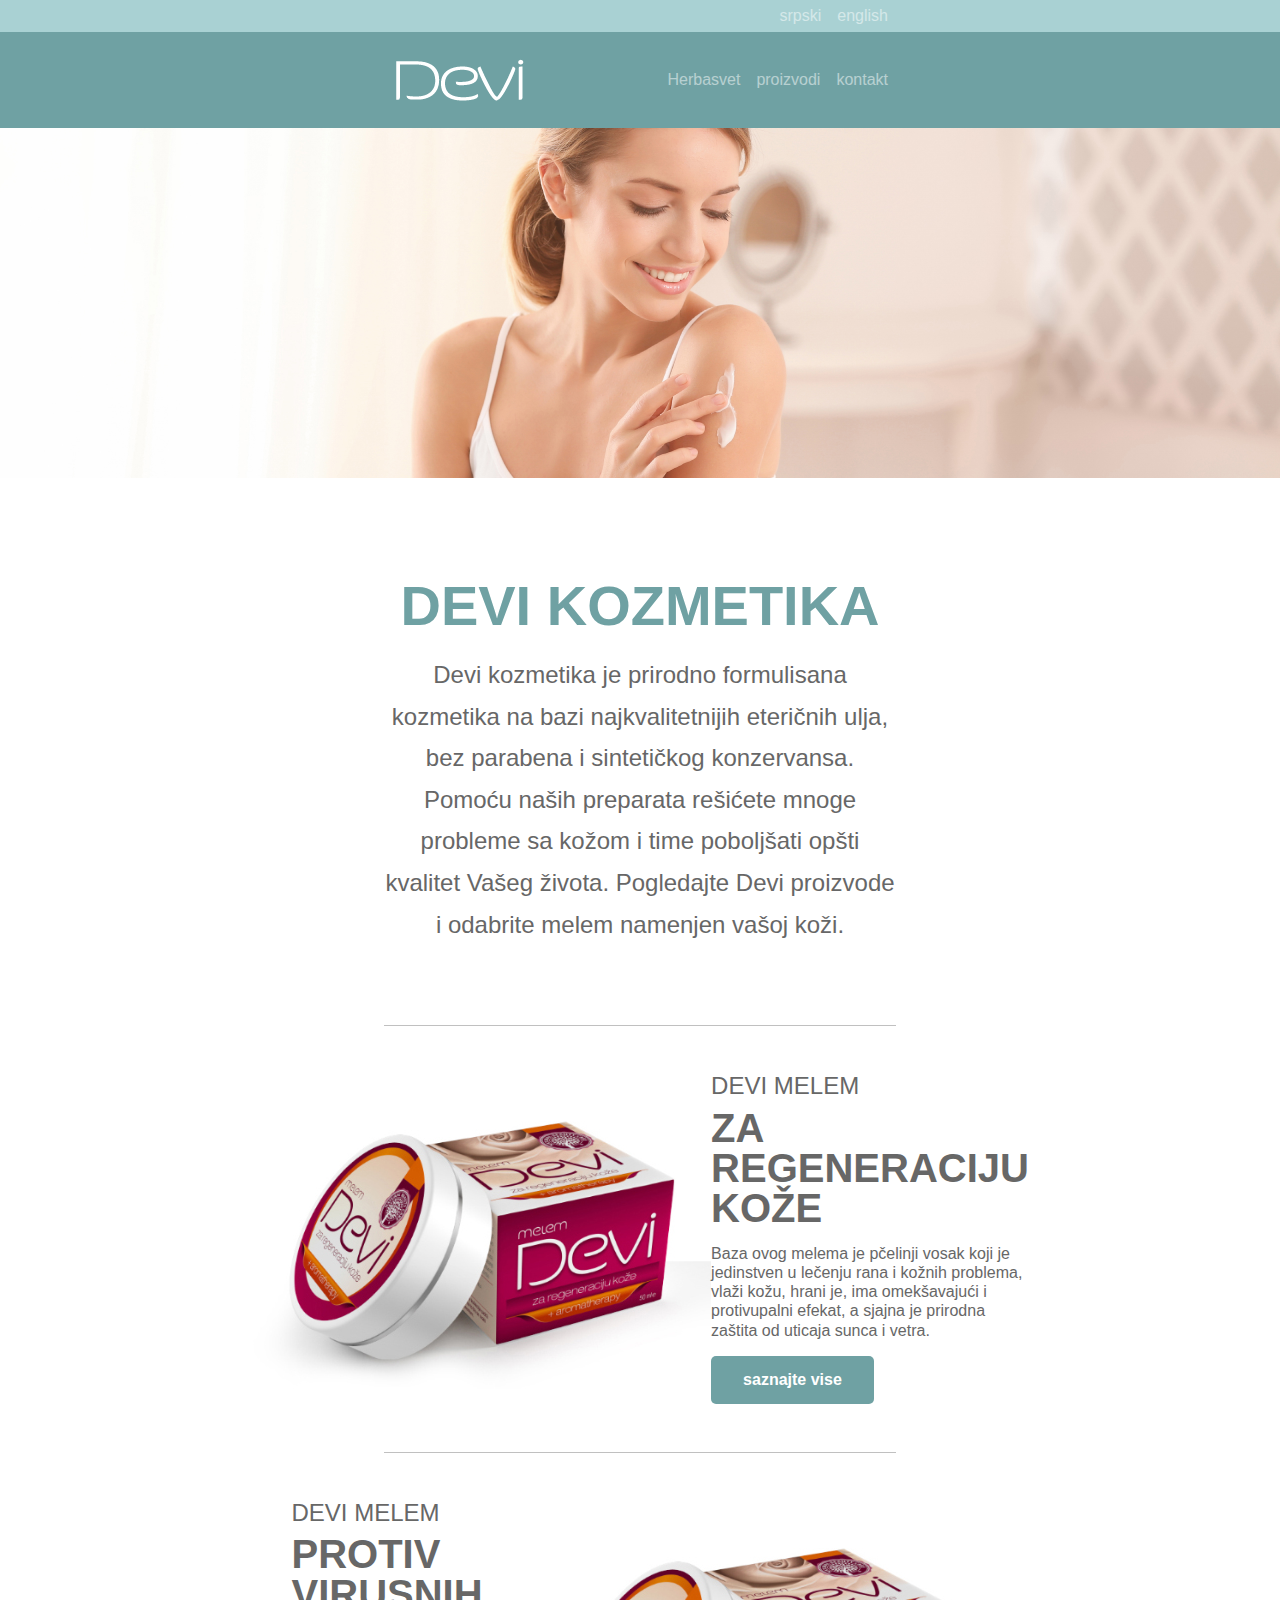
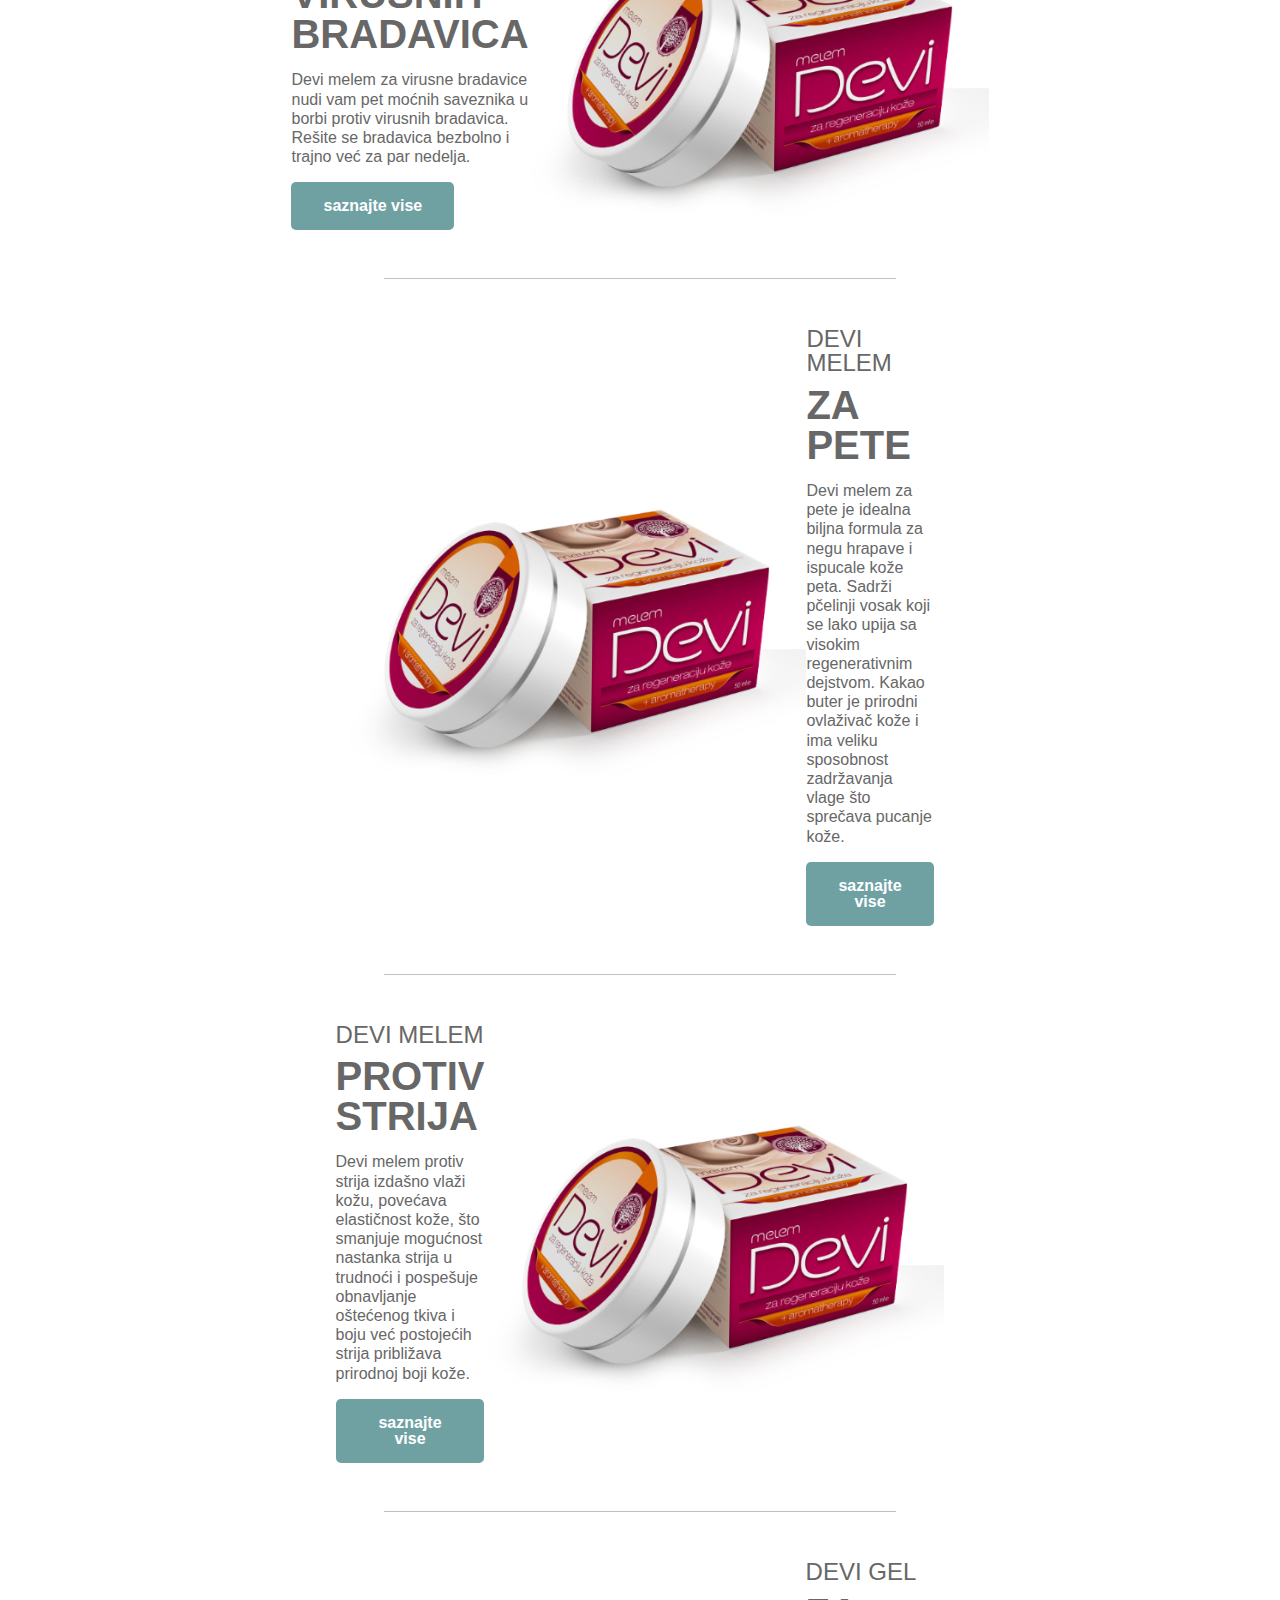
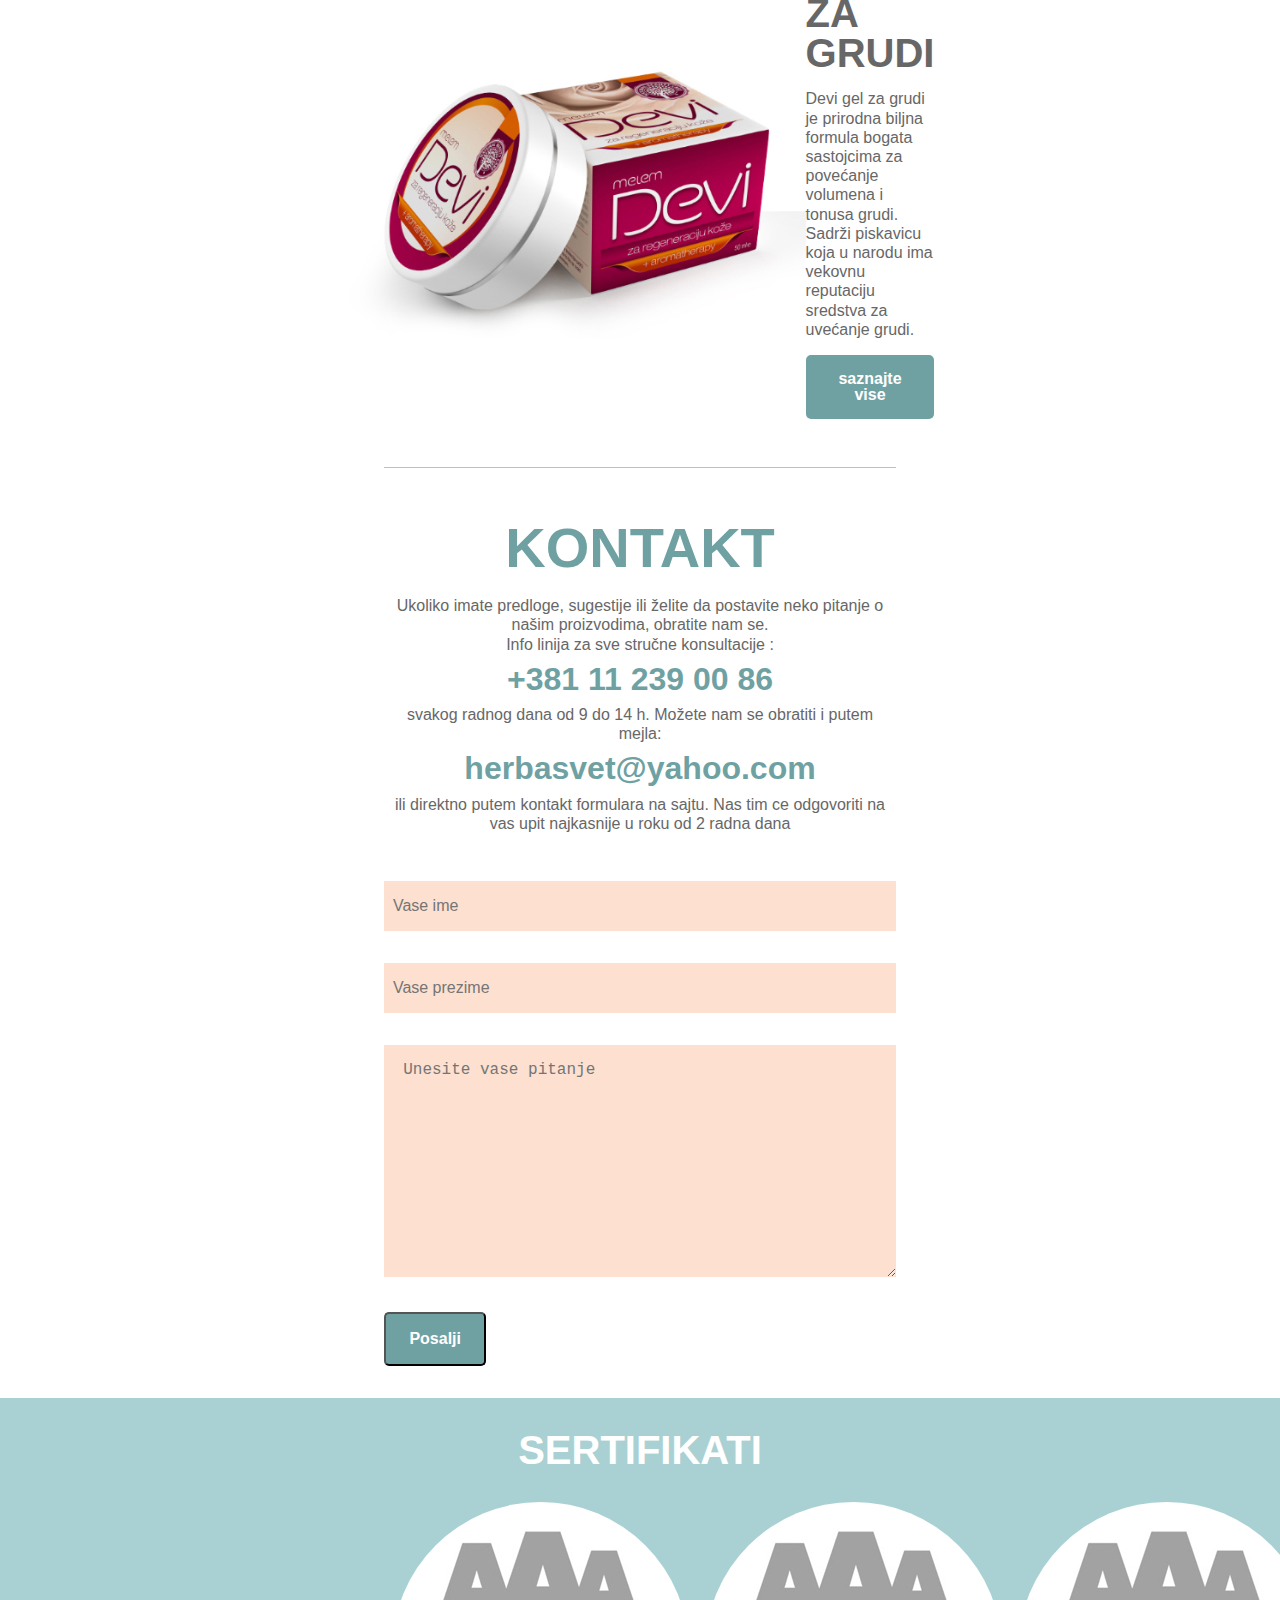
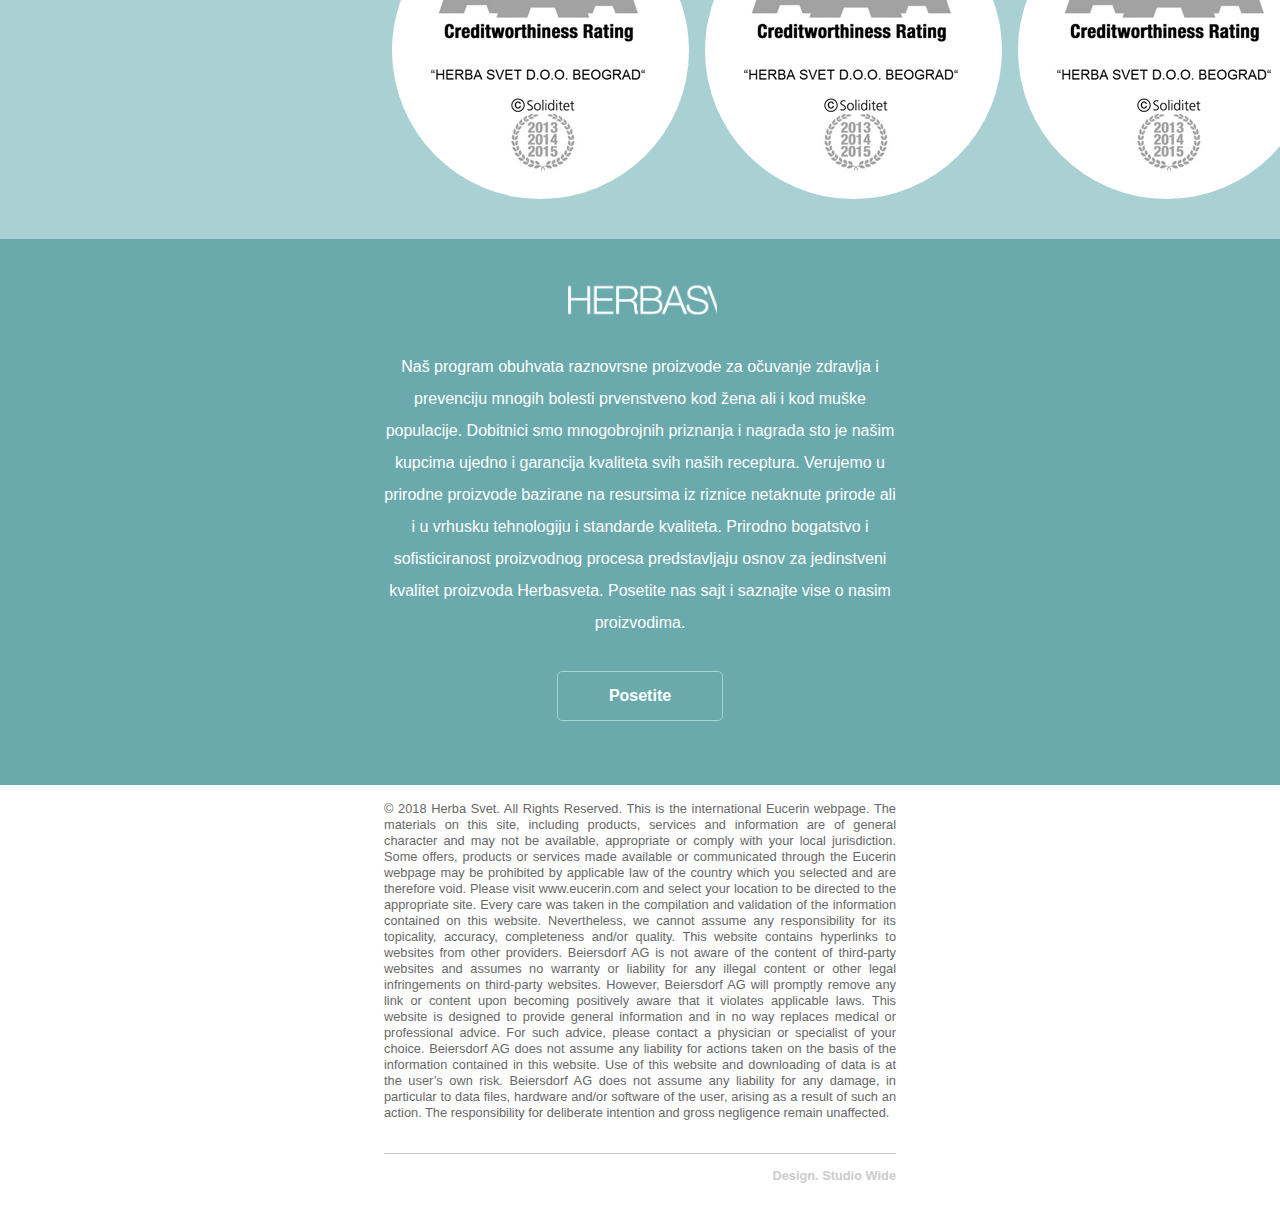
<file: index.html>
<!DOCTYPE html>
<html lang="en" dir="ltr">
  <head>
    <meta charset="utf-8">
    <title>Devi</title>
    <link rel="stylesheet" type="text/css" href="resources/css/reset.css">
    <link rel="stylesheet" type="text/css" href="resources/css/style.css">
    <script src="http://ajax.googleapis.com/ajax/libs/jquery/1.8.3/jquery.min.js"></script>
    <script src="resources/js/responsiveslides.min.js"></script>
    <script>
  $(function() {
    $(".rslides").responsiveSlides();
  });
</script>
  </head>
  <body>
    <div id="lang-nav-wrapper" class="clearfix">
      <div class="lang-nav site-wrapper">
        <a class="linkovi" href="#">srpski</a>
        <a class="linkovi" href="#">english</a>
      </div>
    </div>
    <div id="header-wrapper" class="clearfix">
      <div class="header site-wrapper">
        <h1><a href="#"><span>DEVI</span></a></h1>
        <ul>
          <li><a class="linkovi" href="http://www.herbasvet.com">Herbasvet</a></li>
          <li><a class="linkovi" href="#main">proizvodi</a></li>
          <li><a class="linkovi" href="#kontakt">kontakt</a></li>
        </ul>
      </div>
    </div>
    <ul class="rslides">
  <li><img src="resources/images/shutterstock_781999633_01.jpg" alt=""></li>
  <li><img src="resources/images/shutterstock_781999633_02.jpg" alt=""></li>
  <li><img src="resources/images/shutterstock_781999633_03.jpg" alt=""></li>
</ul>
    <div id="main" class="site-wrapper">
      <div class="main-opis">
        <h2>DEVI KOZMETIKA</h2>
        <p>Devi kozmetika je prirodno formulisana kozmetika na bazi najkvalitetnijih eteričnih ulja, bez parabena i sintetičkog konzervansa. Pomoću naših preparata rešićete mnoge probleme sa kožom i time poboljšati opšti kvalitet Vašeg života. Pogledajte Devi proizvode i odabrite melem namenjen vašoj koži.</p>
      </div>
      <div class="proizvod">
        <img src="resources/images/devi_regeneracija.jpg" alt="">
        <div class="proizvod-opis">
          <h3><span class="proizvod-opis-nadnaslov">DEVI MELEM</span> ZA REGENERACIJU KOŽE</h3>
          <p>Baza ovog melema je pčelinji vosak koji je jedinstven u lečenju rana i kožnih problema, vlaži kožu, hrani je, ima omekšavajući i protivupalni efekat, a sjajna je prirodna zaštita od uticaja sunca i vetra.</p>
          <a href="">saznajte vise</a>
        </div>
      </div>
      <div class="proizvod  proizvod-opis-rev">
        <img src="resources/images/devi_regeneracija.jpg" alt="">
        <div class="proizvod-opis">
          <h3><span class="proizvod-opis-nadnaslov">DEVI MELEM</span>PROTIV VIRUSNIH BRADAVICA</h3>
          <p>Devi melem za virusne bradavice nudi vam pet moćnih saveznika u borbi protiv virusnih bradavica. Rešite se bradavica bezbolno i trajno već za par nedelja.</p>
          <a href="">saznajte vise</a>
        </div>
      </div>
      <div class="proizvod">
        <img src="resources/images/devi_regeneracija.jpg" alt="">
        <div class="proizvod-opis">
          <h3><span class="proizvod-opis-nadnaslov">DEVI MELEM</span>ZA PETE</h3>
          <p>Devi melem za pete je idealna biljna formula za negu hrapave i ispucale kože peta. Sadrži pčelinji vosak koji se lako upija sa visokim regenerativnim dejstvom. Kakao buter je prirodni ovlaživač kože i ima veliku sposobnost zadržavanja vlage što sprečava pucanje kože.</p>
          <a href="">saznajte vise</a>
        </div>
      </div>
      <div class="proizvod proizvod-opis-rev">
        <img src="resources/images/devi_regeneracija.jpg" alt="">
        <div class="proizvod-opis">
          <h3><span class="proizvod-opis-nadnaslov">DEVI MELEM</span>PROTIV STRIJA</h3>
          <p>Devi melem protiv strija izdašno vlaži kožu, povećava elastičnost kože, što smanjuje mogućnost nastanka strija u trudnoći i pospešuje obnavljanje oštećenog tkiva i boju već postojećih strija približava prirodnoj boji kože.</p>
          <a href="">saznajte vise</a>
        </div>
      </div>
      <div class="proizvod">
        <img src="resources/images/devi_regeneracija.jpg" alt="">
        <div class="proizvod-opis">
          <h3><span class="proizvod-opis-nadnaslov">DEVI GEL</span>ZA GRUDI</h3>
          <p>Devi gel za grudi je prirodna biljna formula bogata sastojcima za povećanje volumena i tonusa grudi. Sadrži piskavicu koja u narodu ima vekovnu reputaciju sredstva za uvećanje grudi.</p>
          <a href="">saznajte vise</a>
        </div>
      </div>
      <div id="kontakt">
        <h2>KONTAKT</h2>
        <p>Ukoliko imate predloge, sugestije ili želite da postavite neko pitanje o našim proizvodima, obratite nam se. <br>
        Info linija za sve stručne konsultacije :<span>+381 11 239 00 86</span> svakog radnog dana od 9 do 14 h. Možete nam se obratiti i putem mejla: <span>herbasvet@yahoo.com</span> ili direktno putem kontakt formulara na sajtu. Nas tim ce odgovoriti na vas upit najkasnije u roku od 2 radna dana </p>
          <div class="kontakt-container">
            <form action="/action_page.php">

              <input type="text" id="fname" name="firstname" placeholder="  Vase ime">

              <input type="text" id="lname" name="lastname" placeholder="  Vase prezime">

              <textarea id="subject" name="subject" placeholder="  Unesite vase pitanje" style="height:200px"></textarea>

              <input class="btn" type="submit" value="Posalji">
            </form>
        </div>
      </div>
    </div>
    <div id="footer">
        <div class="site-wrapper">
          <h3>SERTIFIKATI</h3>
          <div class="sertifikati">
            <img src="resources/images/bisnode.jpg" alt="">
            <img src="resources/images/bisnode.jpg" alt="">
            <img src="resources/images/bisnode.jpg" alt="">
          </div>
        </div>
        <div class="main-site">
          <div class="site-wrapper">
            <h4><span>HERBA SVET</span></h4>
            <p>Naš program obuhvata raznovrsne proizvode za očuvanje zdravlja i prevenciju mnogih bolesti prvenstveno kod žena ali i kod muške populacije. Dobitnici smo mnogobrojnih priznanja i nagrada sto je našim kupcima ujedno i garancija kvaliteta svih naših receptura. Verujemo u prirodne proizvode bazirane na resursima iz riznice netaknute prirode ali i u vrhusku tehnologiju i standarde kvaliteta. Prirodno bogatstvo i sofisticiranost proizvodnog procesa predstavljaju osnov za jedinstveni kvalitet proizvoda Herbasveta. Posetite nas sajt i saznajte vise o nasim proizvodima.</p>
            <a href="http://www.herbasvet.com">Posetite</a>
          </div>
        </div>
    </div>
      <div class="impresum site-wrapper">
        <p>© 2018 Herba Svet. All Rights Reserved. This is the international Eucerin webpage. The materials on this site, including products, services and information are of general character and may not be available, appropriate or comply with your local jurisdiction. Some offers, products or services made available or communicated through the Eucerin webpage may be prohibited by applicable law of the country which you selected and are therefore void. Please visit www.eucerin.com and select your location to be directed to the appropriate site. Every care was taken in the compilation and validation of the information contained on this website. Nevertheless, we cannot assume any responsibility for its topicality, accuracy, completeness and/or quality. This website contains hyperlinks to websites from other providers. Beiersdorf AG is not aware of the content of third-party websites and assumes no warranty or liability for any illegal content or other legal infringements on third-party websites. However, Beiersdorf AG will promptly remove any link or content upon becoming positively aware that it violates applicable laws. This website is designed to provide general information and in no way replaces medical or professional advice. For such advice, please contact a physician or specialist of your choice. Beiersdorf AG does not assume any liability for actions taken on the basis of the information contained in this website. Use of this website and downloading of data is at the user’s own risk. Beiersdorf AG does not assume any liability for any damage, in particular to data files, hardware and/or software of the user, arising as a result of such an action. The responsibility for deliberate intention and gross negligence remain unaffected.
        </p>
        <br>
        <a href="http://www.heywide.com">Design. Studio Wide</a>
    </div>
  </body>
</html>
</file>
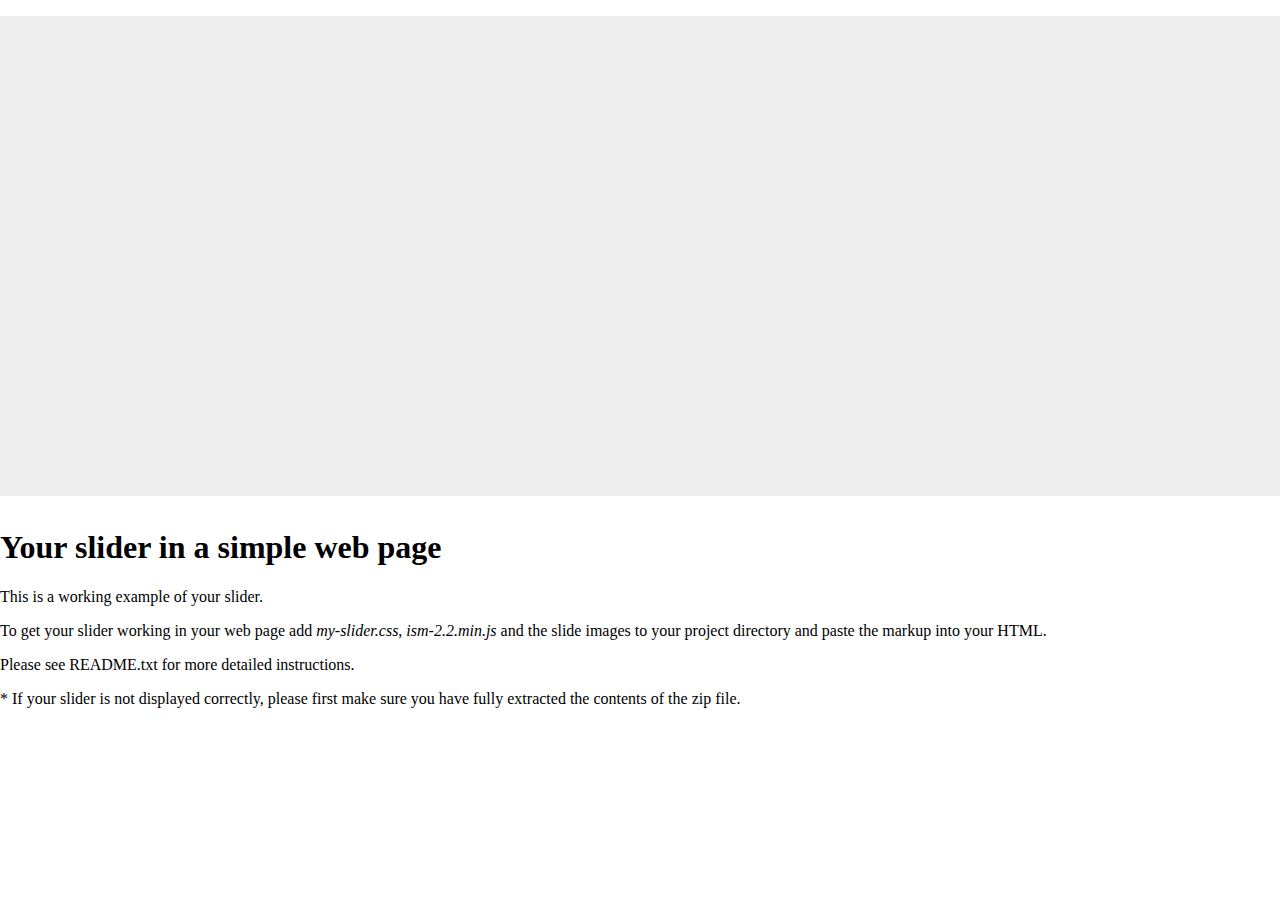
<file: resources/slilder/imageslidermaker/example.html>
<html>
<head>
<title>Your slider in a simple web page</title>

<style>
body { background-color: #fff; color: #000; padding: 0; margin: 0; }
.container { width: 1600px; margin: auto; padding-top: 1em; }
.container .ism-slider { margin-left: auto; margin-right: auto; }
</style>

<link rel="stylesheet" href="ism/css/my-slider.css"/>
<script src="ism/js/ism-2.2.min.js"></script>

</head>
<body>
<div class='container'>

<div class="ism-slider" data-transition_type="fade" id="my-slider">
  <ol>
    <li>
      <img src="ism/image/slides/flower-729514_1280.jpg">
      <div class="ism-caption ism-caption-0">My slide caption text</div>
    </li>
    <li>
      <img src="ism/image/slides/beautiful-701678_1280.jpg">
      <div class="ism-caption ism-caption-0">My slide caption text</div>
    </li>
    <li>
      <img src="ism/image/slides/summer-192179_1280.jpg">
    </li>
  </ol>
</div>
<p class="ism-badge" id="my-slider-ism-badge"><a class="ism-link" href="http://imageslidermaker.com" rel="nofollow">generated with ISM</a></p>

<section><h1>Your slider in a simple web page</h1>


<p>This is a working example of your slider.</p>

<p>To get your slider working in your web page add <em>my-slider.css</em>, <em>ism-2.2.min.js</em> and the slide images to your project directory and paste the markup into your HTML.</p>
<p>Please see README.txt for more detailed instructions.</p>

<p>* If your slider is not displayed correctly, please first make sure you have fully extracted the contents of the zip file.</p>

</section></div>
</body>
</html>
</file>
<file: resources/css/style.css>
html {
  font-size: 16px;
}
h1 a {
  background: url('../images/devilogo.png') no-repeat;
  display: block;
  width: 150px;
  height: 50px;
}
h1 a span {
  display: none;
}
h2 {
  font-size: 3.5rem;
  font-weight: bold;
  color: #6fa1a3;
  padding: 20px 0;
  text-align: center;
}
h3 {
  font-size: 2.5rem;
  font-weight: bold;
  color: #676767;
  padding: 0 0 .5rem 0;
  text-align: left;
  margin-bottom: .5rem;
  /*outline: 1px silver solid;*/
}
p {
  color: #676767;
  padding: 0;
  line-height: 1.2rem;
  text-align: center;
}
body {
  max-width: 100%;
  font-family: helvetica, sans-serif;
}
.site-wrapper {
  width: 40%;
  margin: 0 auto;
}
#lang-nav-wrapper {
  width: 100%;
  background-color: #a9d1d3;
}
.lang-nav {
  display: flex;
  justify-content: flex-end;
  align-items: center;
  height: 2rem;
}
.linkovi  {
  text-decoration: none;
  padding: 0 .5rem;
  color: white;
  opacity: .5;
}
.linkovi:hover {
  padding: 0 .5rem;
  color: white;
  opacity: 1;
}
#header-wrapper {
  background-color: #6fa1a3;
}
.header, .header ul {
  display: flex;
  height: 6rem;
  justify-content: space-between;
  align-items: center;
}
.rslides {
  position: relative;
  list-style: none;
  overflow: hidden;
  width: 100%;
  padding: 0;
  margin: 0;
  }

.rslides li {
  -webkit-backface-visibility: hidden;
  position: absolute;
  display: none;
  width: 100%;
  left: 0;
  top: 0;
  }

.rslides li:first-child {
  position: relative;
  display: block;
  float: left;
  }

.rslides img {
  display: block;
  height: auto;
  float: left;
  width: 100%;
  border: 0;
  }
.main-opis {
  padding: 5rem 0;
}
.main-opis p {
  font-size: 1.5rem;
  line-height: 2.6rem;
}
.proizvod {
  display: flex;
  justify-content: center;
  align-items: center;
  border-top: 1px solid silver;
  padding: 3rem 0;
  /*outline: 2px red solid;*/
}
.proizvod-opis-rev {
  display: flex;
  flex-direction: row-reverse;
  border-top: 1px solid silver;
  /*outline: 2px red solid;*/
}
.proizvod-opis {
  display: flex;
  flex-direction: column;
  justify-content: center;
  align-items: flex-start;
  /*outline: 1px red solid;*/
}
.proizvod-opis-nadnaslov {
  display: block;
  clear: both;
  font-size: 1.5rem;
  font-weight: normal;
  padding-bottom: .6rem;
}
.proizvod-opis p {
  text-align: left;
  /*outline: 1px silver solid;*/
}
.proizvod-opis a {
  background-color: #6fa1a3;
  padding: 1rem 2rem;
  margin-top: 1rem;
  border-radius: 5px;
  text-align: center;
  text-decoration: none;
  color: white;
  font-weight: bold;
  /*outline: 1px silver solid;*/
}
.proizvod-opis a:hover {
  background-color: #a9d1d3;
  transition: 0.3s;
}
.proizvod img {
  display: block;
  margin: 0 auto;
  max-height: auto;
  max-width: 100%;
  /*outline: 1px silver solid;*/
}
#kontakt {
  padding: 2rem 0;
  border-top: 1px solid silver;
}
#kontakt span {
  display: block;
  font-weight: bold;
  padding: 1rem;
  color: #6fa1a3;
  font-size: 2rem;
}
#kontakt p {
  padding-bottom: 2rem;
}
.kontakt-container {
}
#kontakt input[type=text] {
  display: inline-block;
  width: 100%;
  resize: vertical;
  font-size: 1rem;
  padding: 1rem 0;
  margin: 1rem auto;
  border: none;
  background-color: #fde0d0;
  /*outline: 1px red solid;*/
}
#kontakt textarea {
  display: inline-block;
  width: 100%;
  resize: vertical;
  font-size: 1rem;
  padding: 1rem 0;
  margin: 1rem auto;
  border: none;
  background-color: #fde0d0;
  /*outline: 1px red solid;*/
}
#kontakt label {
  display: inline-block;
  padding: 1rem 0;
}
input[type=submit] {
  width: 20%;
  background-color: #6fa1a3;
  padding: 1rem 0;
  margin-top: 1rem;
  border-radius: 5px;
  text-align: center;
  text-decoration: none;
  color: white;
  font-weight: bold;
  font-size: 1rem;
}
input[type=submit]:hover {
  width: 20%;
  background-color: #a9d1d3;
  transition: 0.3s;
}
label {
  font-weight: bold;
  color:#676767;
  font-weight: bold;
}
#footer {
  background-color: #a9d1d3;
  max-width: 100%;
  padding: 2rem 0 0 0;
}
#footer h3 {
  text-align: center;
  padding: 0 0 1rem 0;
  color: white;
}
#footer h4 {
  background-image: url("../images/hs-logo-01.png"); /* The image used */
  background-color: #cccccc; /* Used if the image is unavailable */
  display: block;
  max-width: 30%;
  height: 3rem; /* You must set a specified height */
  background-position: center; /* Center the image */
  background-repeat: no-repeat; /* Do not repeat the image */
  background-size: cover; /* Resize the background image to cover the entire container */
  background-color: #6aaaad;
  margin: 2rem auto;
}
#footer h4 span {
  display: none;
}
#footer  p {
  color: white;
  line-height: 2rem;
  padding: 0 0 0 0;
}
.sertifikati {
  display: flex;
  flex-direction: row;
  justify-content: space-around;
  align-items: center;
  padding-bottom: 2rem;
}
.sertifikati img {
  padding: .5rem .5rem;
  border-radius: 100%;
  max-width: 80%;
  max-height: auto;
  /*outline: 1px red solid;*/
}
.main-site {
  display: flex;
  justify-content: center;
  align-items: center;
  /*background-image: url("../images/hs-podloga_547784302.jpg"); /* The image used */
  background-color: #cccccc; /* Used if the image is unavailable */
  /*height: 300px; /* You must set a specified height */
  background-position: center; /* Center the image */
  background-repeat: no-repeat; /* Do not repeat the image */
  background-size: cover; /* Resize the background image to cover the entire container */
  background-color: #6aaaad;
}
.main-site a {
  display: block;
  width:100px;
  margin: 0 auto;
  /*background-color: #d39a7b;*/
  border: 1px solid #a9d1d3;
  padding: 1rem 2rem;
  margin: 2rem auto 4rem auto;
  border-radius: 5px;
  text-align: center;
  text-decoration: none;
  color: white;
  font-weight: bold;
  /*outline: 1px silver solid;*/
}
.main-site a:hover {
  background-color: #a9d1d3;;
  transition: 0.3s;
  color: #6aaaad;;
}
.impresum p {
  padding: 1rem 0;
  font-size: .8rem;
  line-height: 1rem;
  text-align: justify;
}
.impresum a {
  font-size: .8rem;
  display: block;
  margin: 0 auto 2rem 0;
  text-decoration: none;
  font-weight: bold;
  color: silver;
  opacity: .8;
  text-align: right;
  border-top: 1px silver solid;
  padding-top: 1rem;
}
.impresum a:hover {
  color: #6aaaad;
  opacity: 1;
}

/*--- Media queries TABLETS ---*/

@media only screen and (max-width: 768px) {
  .site-wrapper {
    width: 90%;
    margin: 0 auto;
  }
}
</file>
<file: resources/slilder/imageslidermaker/ism/css/my-slider.css>
.ism-slider > ol, .ism-slider > ol > li, .ism-slider > ol > li > img { width: 100%; list-style: none; margin: 0; padding: 0; }
.ism-slider {
  overflow: hidden;
  position: relative;
  padding: 0 !important;
  -webkit-user-select: none;
  -khtml-user-select: none;
  -moz-user-select: none;
  -ms-user-select: none;
  user-select: none;
  cursor: default;
  z-index: 2;
  background-color: rgba(0, 0, 0, 0.1);
  -webkit-animation: ism-fadein 3s;
  -webkit-background-clip: padding-box;
  -moz-background-clip: padding;
  background-clip: padding-box;
}
@-webkit-keyframes ism-fadein {
  from { opacity: 0; }
  to { opacity: 1; }
}
@-webkit-keyframes ism-loading {
  50% { left: 120px; }
}

.ism-slider .ism-slides {
  list-style: none;
  position: absolute;
  height: 100%;
  top: 0;
  padding: 0 !important;
  margin-top: 0;
  margin-bottom: 0;
  z-index: 1;
}

.ism-slider li.ism-slide {
  height: 100%;
  overflow: hidden;
  position: absolute;
  display: block;
  top: 0;
  bottom: 0;
  margin: 0 !important;
  padding: 0 !important;
  background-color: #d5d5d5;
  text-align: center;
}

.ism-slider .ism-img-frame {
  display: block;
  position: absolute;
  width: 100%;
  height: 100%;
}

.ism-slider a.ism-image-link {
  position: absolute;
  color: inherit;
  text-decoration: none;
  display: block;
  top: 0;
  left: 0;
  width: 100%;
  height: 100%;
}

.ism-slider .ism-img {
  display: block;
  border: none;
  position: absolute;
  pointer-events: none;
}

.ism-button, .ism-pause-button {
  position: absolute;
  display: block;
  -webkit-box-sizing: border-box; -moz-box-sizing: border-box; box-sizing: border-box;
  border: none;
  outline: none;
  text-align:center;
  z-index: 6;
  cursor: pointer;
  padding: 0;
  background-repeat: no-repeat;
  background-position: center center;
}

.ism-pause-button {
  display: none;
  left: 50%;
}

.ism-slider:hover .ism-pause-button {
  display: block;
}

.ism-caption {
  -webkit-box-sizing: border-box; -moz-box-sizing: border-box; box-sizing: border-box;
  padding: 0 1em;
  text-shadow: none;
  line-height: 1.2em;
  padding: 0.25em 0.5em;
  width: auto;
  height: auto;
  text-align: center;
  visibility: hidden;
}

a.ism-image-link .ism-caption, a.ism-caption {
  text-decoration: none;
  font-weight: normal;
}

a.ism-caption:hover {
  text-decoration: underline;
}

.ism-caption-0 {
  z-index: 3;
}

.ism-caption-1 {
  z-index: 4;
}

.ism-caption-2 {
  z-index: 5;
}

.ism-radios {
  margin: 0;
  padding: 0;
  list-style: none;
  color: #fff;
  font-size: 1px;
}

.ism-slider .ism-radios {
  position: absolute;
  -webkit-box-sizing: border-box; -moz-box-sizing: border-box; box-sizing: border-box;
  z-index: 6;
  bottom: 5px;
  left: 0;
  right: 0;
  width: auto;
  background-color: rgba(255, 255, 255, 0.0);
  padding: 0 7px;
  height: 0;
  overflow: visible;
}

.ism-slider .ism-radios.ism-radios-as-thumbnails {
  bottom: 5px;
}

.ism-radios li {
  position: relative;
  display: inline-block;
  margin: 0 3px;
  padding: 0;
}

.ism-radios input.ism-radio {
  display: none;
}

.ism-radios label {
  display: block;
  -webkit-box-sizing: border-box; -moz-box-sizing: border-box; box-sizing: border-box;
  margin: 0;
  text-decoration: none;
  cursor: pointer;
}

.ism-radios-as-thumbnails label {
  -webkit-background-size: 120% auto; -moz-background-size: 120% auto; -o-background-size: 120% auto; background-size: 120% auto;
  background-position: center center;
  background-repeat: no-repeat;
  border: 2px solid rgba(255, 255, 255, 0.6);
  opacity: 0.8;
}

.ism-radios-as-thumbnails label:hover {
  border: 2px solid #fff;
  opacity: 1;
}

.ism-radios-as-thumbnails li.active label {
  border: 2px solid rgba(255, 255, 255, 1.0);
  opacity: 1;
}

p.ism-badge {
  margin: 0 auto;
  text-align: right;
  font-size: 10px;
  padding-top: 1px;
  color: #ccc;
  font-family: sans-serif;
  font-weight: normal;
}

p.ism-badge a.ism-link {
  color: inherit;
  text-decoration: none;
  margin-right: 0.25em;
}

p.ism-badge a.ism-link:hover {
  color: #aaa;
  text-decoration: underline;
}

.ism-zoom-in {
  -webkit-animation: zoomin 0.81s linear 1;
  animation: zoomin 0.81s linear 1;
}

@-webkit-keyframes zoomin {
  0% { -webkit-transform: scale(1.0); transform: scale(1.0); }
  100% { -webkit-transform: scale(3.0); transform: scale(3.0); }
}
@keyframes zoomin {
  0% { -webkit-transform: scale(1.0); transform: scale(1.0); }
  100% { -webkit-transform: scale(3.0); transform: scale(3.0); }
}

@-webkit-keyframes fadein {
  0% { opacity: 0; }
 100% { opacity: 1; }
}
@keyframes fadein {
  0% { opacity: 0; }
 100% { opacity: 1; }
}

@-webkit-keyframes slidein {
  0% { -webkit-transform: translate(-1200px, 0); transform: translate(-1200px, 0); }
  100% { -webkit-transform: translate(0, 0); transform: translate(0, 0); }
}
@keyframes slidein {
  0% { -webkit-transform: translate(-1200px, 0); transform: translate(-1200px, 0); }
  100% { -webkit-transform: translate(0, 0); transform: translate(0, 0); }
}

@-webkit-keyframes popin {
  50% { -webkit-transform: scale(1.2); transform: scale(1.2); }
}
@keyframes popin {
  50% { -webkit-transform: scale(1.2); transform: scale(1.2); }
}

.ism-zoom-pan {
  -webkit-animation: zoompan 20.0s linear 1;
  animation: zoompan 20.0s linear 1;
}
@-webkit-keyframes zoompan {
  0% { -webkit-transform: translate(0, 0) scale(1.0); transform: translate(0, 0) scale(1.0); }
  50% { -webkit-transform: translate(-5%, -5%) scale(1.3); transform: translate(-5%, -5%) scale(1.3); }
  100% { -webkit-transform: translate(0, 0) scale(1.0); transform: translate(0, 0) scale(1.0); }
}
@keyframes zoompan {
  0% { -webkit-transform: translate(0, 0) scale(1.0); transform: translate(0, 0) scale(1.0); }
  50% { -webkit-transform: translate(-5%, -5%) scale(1.3); transform: translate(-5%, -5%) scale(1.3); }
  100% { -webkit-transform: translate(0, 0) scale(1.0); transform: translate(0, 0) scale(1.0); }
}

.ism-zoom-rotate {
  -webkit-animation: zoomrotate 20.0s linear 1;
  animation: zoomrotate 20.0s linear 1;
}
@-webkit-keyframes zoomrotate {
  0% { -webkit-transform: rotate(0) scale(1.0); transform: rotate(0) scale(1.0); }
  50% { -webkit-transform: rotate(-5deg) scale(1.3); transform: rotate(-5deg) scale(1.3); }
  100% { -webkit-transform: rotate(0) scale(1.0); transform: rotate(0) scale(1.0); }
}
@keyframes zoomrotate {
  0% { -webkit-transform: rotate(0) scale(1.0); transform: rotate(0) scale(1.0); }
  50% { -webkit-transform: rotate(-5deg) scale(1.3); transform: rotate(-5deg) scale(1.3); }
  100% { -webkit-transform: rotate(0) scale(1.0); transform: rotate(0) scale(1.0); }
}
/* SLIDER */

#my-slider {
    width: 1600px;
    border-radius: 0;
}

#my-slider-ism-badge {
    width: 1600px;
}

#my-slider:before {
    content: ''; display: block; padding-top: 30%;
}

#my-slider .ism-frame {
    position: absolute; top: 0; bottom: 0; left: 0; width: 100%;
}

#my-slider .ism-button {
    display: block;
    width: 60px; height: 100%; background-size: 32px 32px; top: 0; margin-top: 0;
    width: 50px; height: 100%; background-size: 16px 16px; top: 0; margin-top: -0;
    color: #fff; background-color: rgba(0, 0, 0, 0.3);
    display: block; visibility: visible;
}

#my-slider .ism-button-prev {
    background-image: url([data-uri]);
    left: 0;
    left: 0;
}

#my-slider .ism-button-next {
    background-image: url([data-uri]);
    right: 0;
    right: 0;
}

#my-slider .ism-pause-button {
    width: 50px; height: 50px; background-size: 16px 16px; top: 50%; margin-top: -25px; border-radius: 25px; margin-left: -25px;
    color: #fff; background-color: rgba(0, 0, 0, 0.3); background-image: url([data-uri]);
}

#my-slider .ism-pause-button.ism-play {
    background-image: url([data-uri]);
}

#my-slider .ism-button:hover {
    background-color: rgba(0, 0, 0, 0.6);
}

#my-slider .ism-pause-button:hover {
    background-color: rgba(0, 0, 0, 0.6);
}

#my-slider .ism-radios {
    display: block;
    height: 20px;
    text-align: center;
}

#my-slider .ism-radios label {
    width: 20px; height: 20px;
    border-radius: 3px;
    color: #000; background-color: rgba(255, 255, 255, 0.5);
}

#my-slider .ism-radios li.active label {
    background-color: rgba(255, 255, 255, 1.0);
}

#my-slider .ism-radios label:hover {
    background-color: rgba(255, 255, 255, 0.8);
}


/* SLIDES */

#my-slider .ism-slide-0 .ism-img-frame {
    width: 100%;
}

#my-slider .ism-slide-0 .ism-img {
    width: 100%;
    top: 50%; -webkit-transform: translateY(-50%); -moz-transform: translateY(-50%); -ms-transform: translateY(-50%); transform: translateY(-50%);
}

#my-slider .ism-slide-1 .ism-img-frame {
    width: 100%;
}

#my-slider .ism-slide-1 .ism-img {
    width: 100%;
    top: 50%; -webkit-transform: translateY(-50%); -moz-transform: translateY(-50%); -ms-transform: translateY(-50%); transform: translateY(-50%);
}

#my-slider .ism-slide-2 .ism-img-frame {
    width: 100%;
}

#my-slider .ism-slide-2 .ism-img {
    width: 100%;
    top: 50%; -webkit-transform: translateY(-50%); -moz-transform: translateY(-50%); -ms-transform: translateY(-50%); transform: translateY(-50%);
}


/* CAPTIONS */

#my-slider .ism-slide-0 .ism-caption-0.ism-caption-anim {
    -webkit-animation: fadein 0.5s; animation: fadein 0.5s;
}

#my-slider .ism-slide-0 .ism-caption-1.ism-caption-anim {
    -webkit-animation: fadein 0.5s; animation: fadein 0.5s;
}

#my-slider .ism-slide-0 .ism-caption-2.ism-caption-anim {
    -webkit-animation: fadein 0.5s; animation: fadein 0.5s;
}

#my-slider .ism-slide-1 .ism-caption-0.ism-caption-anim {
    -webkit-animation: fadein 0.5s; animation: fadein 0.5s;
}

#my-slider .ism-slide-1 .ism-caption-1.ism-caption-anim {
    -webkit-animation: fadein 0.5s; animation: fadein 0.5s;
}

#my-slider .ism-slide-1 .ism-caption-2.ism-caption-anim {
    -webkit-animation: fadein 0.5s; animation: fadein 0.5s;
}

#my-slider .ism-slide-2 .ism-caption-0.ism-caption-anim {
    -webkit-animation: fadein 0.5s; animation: fadein 0.5s;
}

#my-slider .ism-slide-2 .ism-caption-1.ism-caption-anim {
    -webkit-animation: fadein 0.5s; animation: fadein 0.5s;
}

#my-slider .ism-slide-2 .ism-caption-2.ism-caption-anim {
    -webkit-animation: fadein 0.5s; animation: fadein 0.5s;
}

#my-slider .ism-slide-0 .ism-caption-0 {
    font-size: 1.25em;
    font-family: sans-serif;
    position: absolute; top: 10%;
    left: 5%;
    border-radius: 4px;
    border: none;
    color: #fff; background-color: rgba(0, 0, 0, 0.70);
}

#my-slider .ism-slide-0 .ism-caption-1 {
    font-size: 1.25em;
    font-family: sans-serif;
    position: absolute; top: 60%;
    left: 40%;
    border-radius: 4px;
    border: none;
    color: #fff; background-color: rgba(0, 0, 0, 0.70);
}

#my-slider .ism-slide-0 .ism-caption-2 {
    font-size: 1.25em;
    font-family: sans-serif;
    position: absolute; top: 20%;
    left: 60%;
    border-radius: 4px;
    border: none;
    color: #fff; background-color: rgba(0, 0, 0, 0.70);
}

#my-slider .ism-slide-1 .ism-caption-0 {
    font-size: 1.25em;
    font-family: sans-serif;
    position: absolute; top: 10%;
    left: 5%;
    border-radius: 4px;
    border: none;
    color: #fff; background-color: rgba(0, 0, 0, 0.70);
}

#my-slider .ism-slide-1 .ism-caption-1 {
    font-size: 1.25em;
    font-family: sans-serif;
    position: absolute; top: 60%;
    left: 40%;
    border-radius: 4px;
    border: none;
    color: #fff; background-color: rgba(0, 0, 0, 0.70);
}

#my-slider .ism-slide-1 .ism-caption-2 {
    font-size: 1.25em;
    font-family: sans-serif;
    position: absolute; top: 20%;
    left: 60%;
    border-radius: 4px;
    border: none;
    color: #fff; background-color: rgba(0, 0, 0, 0.70);
}

#my-slider .ism-slide-2 .ism-caption-0 {
    font-size: 1.25em;
    font-family: sans-serif;
    position: absolute; top: 10%;
    left: 5%;
    border-radius: 0;
    border: none;
    color: #fff; background-color: rgba(0, 0, 0, 0.70);
}

#my-slider .ism-slide-2 .ism-caption-1 {
    font-size: 1.25em;
    font-family: sans-serif;
    position: absolute; top: 60%;
    left: 40%;
    border-radius: 4px;
    border: none;
    color: #fff; background-color: rgba(0, 0, 0, 0.70);
}

#my-slider .ism-slide-2 .ism-caption-2 {
    font-size: 1.25em;
    font-family: sans-serif;
    position: absolute; top: 20%;
    left: 60%;
    border-radius: 4px;
    border: none;
    color: #fff; background-color: rgba(0, 0, 0, 0.70);
}
</file>
